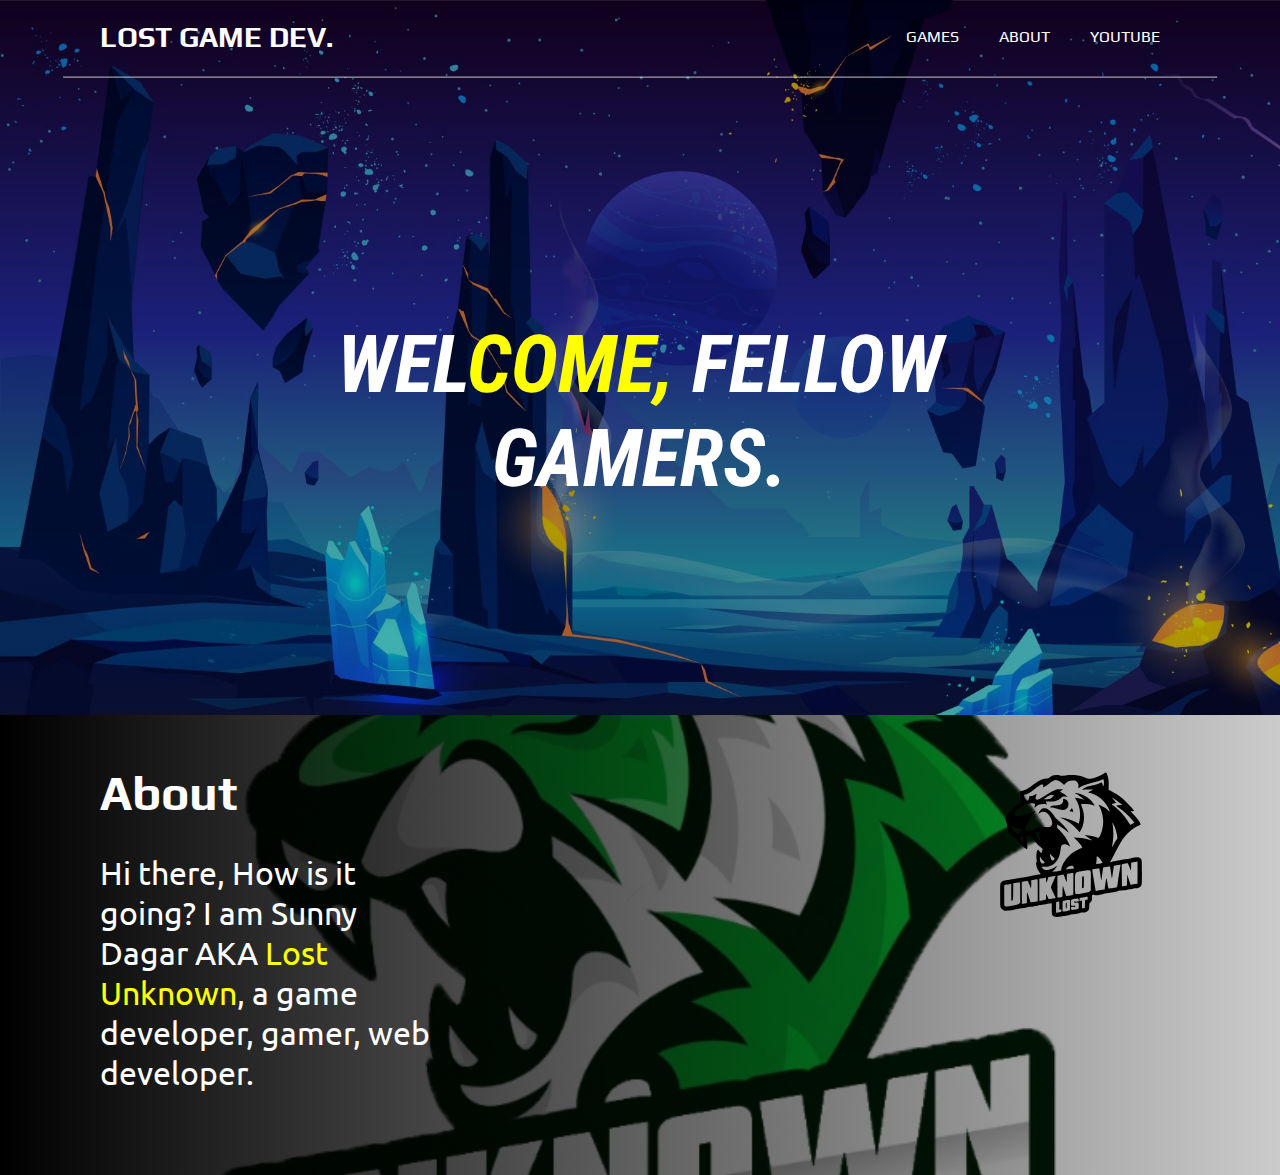
<file: index.html>
<!DOCTYPE html>
<html lang="en">

<head>
    <meta charset="UTF-8">
    <link rel="stylesheet" href="styles.css">
    <link rel="icon" href="favicon.ico">

    <!-- -------- Google Fonts -------- -->
    <link rel="preconnect" href="https://fonts.googleapis.com">
    <link rel="preconnect" href="https://fonts.gstatic.com" crossorigin>
    <link
        href="https://fonts.googleapis.com/css2?family=Play:wght@700&family=Roboto+Condensed&family=Ubuntu&display=swap"
        rel="stylesheet">

    <title>LostDev.</title>
</head>

<body>
    <div class="First">
        <nav>
            <h1 class="cname">LOST GAME DEV.</h1>
            <div class="item2"></div>
            <a href="games.html">GAMES</a>
            <a href="#Abo">ABOUT</a>
            <a href="https://www.youtube.com/channel/UCX4E02f-fi65dZxfmvlIOBA">YOUTUBE</a>
        </nav>
        <hr>
        <h1 class="welcome-box"><em>WEL<span>COME,</span>
                FELLOW GAMERS.</em></h1>
    </div>
    <div class="About" id="Abo">
        <div>
            <h1>About</h1>
            <p>Hi there, How is it going?
                I am Sunny Dagar AKA <span>Lost Unknown</span>, a game developer, gamer, web developer.
            </p>
        </div>
        <div class="item2"></div>
        <img class="main-logo" src="Images/Logo-Unedited.svg" alt="">

    </div>
    <!-- <div class="footer">
        <p class="copyright">@Copyright 2023 Lost Unknown</p>
    </div> -->
</body>

</html>
</file>
<file: styles.css>
:root{
    --leftpadding:100px;
}

body{
    margin: 0;
    padding: 0;
}

nav{
    display: flex;
    flex-direction: row;
    text-align: center;
    align-content: space-around;
    padding: 20px var(--leftpadding) 15px var(--leftpadding);
}

a{
    text-decoration: none;
    margin: auto 0 auto 0;
    padding: 0 20px 0 20px;
    font-family: 'Play', sans-serif;
    color: #fff;
}

a:hover{
    color: yellow;
}

hr{
    width: 90%;
    border-color: #ffffff75;
}

h1{
    color: white;
    margin: 0;
    padding: 30px 0 0 0;
    font-size: 3rem;
    font-family: 'Play', sans-serif;
}

p{
    font-family: 'Ubuntu', sans-serif;
    font-size: 2rem;
    width: 40%;
}

span{
    color: yellow;
}


/* ------------class------------ */
.game-logo{
    width: 12rem;
    height: 12rem;
    border-radius: 10%;
    border: 0.2rem ridge #ffffff54;
    box-shadow:  0 0 1rem #0062ffa8;
    float: top;
    margin: 0 auto 0 auto;
}

.item2{
    flex-grow: 3    ;
}

.First{
    background-image:linear-gradient(90deg ,#00000050, #00000050) ,url("Images/Back1.jpg");
    background-size:cover;
    background-repeat: no-repeat;
    height: 100%;
}

.cname{
    color: #fff;
    font-family: 'Play', sans-serif;
    margin: 0 0 0 0;
    padding: 0 0 0 0;
    font-size: 1.8rem;
}

.welcome-box{
    width: 50%;
    text-align: center;
    margin: 13.1rem auto 0 auto;
    color: #fff;
    font-family: 'Roboto Condensed', sans-serif;
    font-size: 5rem;
    padding-bottom: 13.1rem;
}

.About{
    display: flex;
    text-align: left ;
    background-image: linear-gradient(90deg,#000,#00000034),url("Images//Logo\ Unedited.png");
                  background-position: right;
                  background-size:cover;
                  background-repeat: no-repeat;
    color: #fff;
    padding: 20px var(--leftpadding) 50px var(--leftpadding);
}
.footer{
    text-align: center;
    color: rgb(99, 99, 99);
}

.copyright{
    font-size: 1.2rem;
    margin: 10px auto 10px auto;
}

.games-heading{
    padding: 40px 0 0 0;
    color: #fff;
    margin : 0 auto 50px auto; 
    text-align: center;
}

.games-box{
    padding: 20px var(--leftpadding) 150px var(--leftpadding);
}

.game-head{
    margin: 0;
    padding: 0;
    font-family: "Ubuntu";
}

.game-body{
    width: 70%;
    color: #fff;
}

.games{
    display: flex;
    text-align: center;
    flex-direction: row;
}

#game1,#game2{
    width: 50%;  
}

.google-play{
    background: none;
    border: none;
    margin-top: 10px ;
}

.main-logo{
    height: 10%;
    width: 20%;
    float: right;
}

@media only screen and (max-width: 1028px) {
    :root{
        --leftpadding :30px;
    }
    
    p{
      width: 90%;
      font-size: 1rem;
    }

    .games{
        flex-direction: column;
    }
    #game1,#game2{
        width: 100%;  
        margin-bottom: 50px;
    }

}

@media only screen and (max-width: 1200px){
    P{
        width: 70%;
    }
}
</file>
